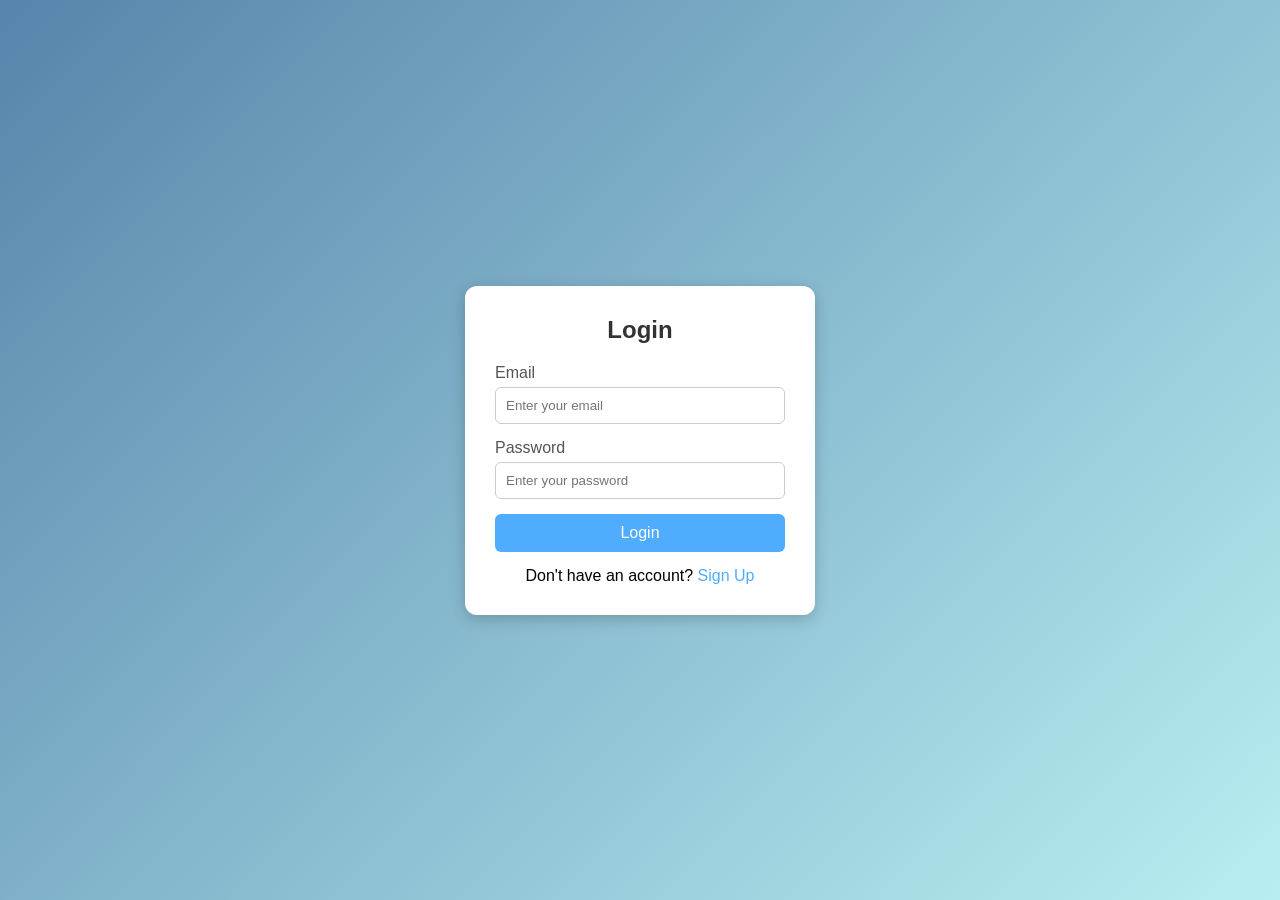
<file: index.html>
<!DOCTYPE html>
<html lang="en">
<head>
    <meta charset="UTF-8">
    <meta name="viewport" content="width=device-width, initial-scale=1.0">
    <title>Login Page</title>
    <link rel="stylesheet" href="style.css">
</head>
<body>

    <div class="login-container">
        <form class="login-form">
            <h2>Login</h2>

            <div class="input-group">
                <label>Email</label>
                <input type="email" placeholder="Enter your email" required>
            </div>

            <div class="input-group">
                <label>Password</label>
                <input type="password" placeholder="Enter your password" required>
            </div>

            <button type="submit">Login</button>

            <p class="signup-link">
                Don't have an account? <a href="#">Sign Up</a>
            </p>
        </form>
    </div>

</body>
</html>
</file>
<file: style.css>
* {
    margin: 0;
    padding: 0;
    box-sizing: border-box;
    font-family: Arial, sans-serif;
}

body {
    display: flex;
    justify-content: center;
    align-items: center;
    height: 100vh;
    background: linear-gradient(135deg, #5784ab, #b7eff1);
}

.login-container {
    width: 350px;
    background: #fff;
    padding: 30px;
    border-radius: 12px;
    box-shadow: 0 4px 15px rgba(0, 0, 0, 0.2);
}

.login-form h2 {
    text-align: center;
    margin-bottom: 20px;
    color: #333;
}

.input-group {
    margin-bottom: 15px;
}

.input-group label {
    display: block;
    margin-bottom: 5px;
    color: #555;
}

.input-group input {
    width: 100%;
    padding: 10px;
    border: 1px solid #ccc;
    border-radius: 6px;
    outline: none;
}

.input-group input:focus {
    border-color: #4facfe;
}

button {
    width: 100%;
    padding: 10px;
    border: none;
    border-radius: 6px;
    background: #4facfe;
    color: white;
    font-size: 16px;
    cursor: pointer;
    transition: 0.3s;
}

button:hover {
    background: #4d91d5;
}

.signup-link {
    text-align: center;
    margin-top: 15px;
}

.signup-link a {
    text-decoration: none;
    color: #4facfe;
}
</file>
